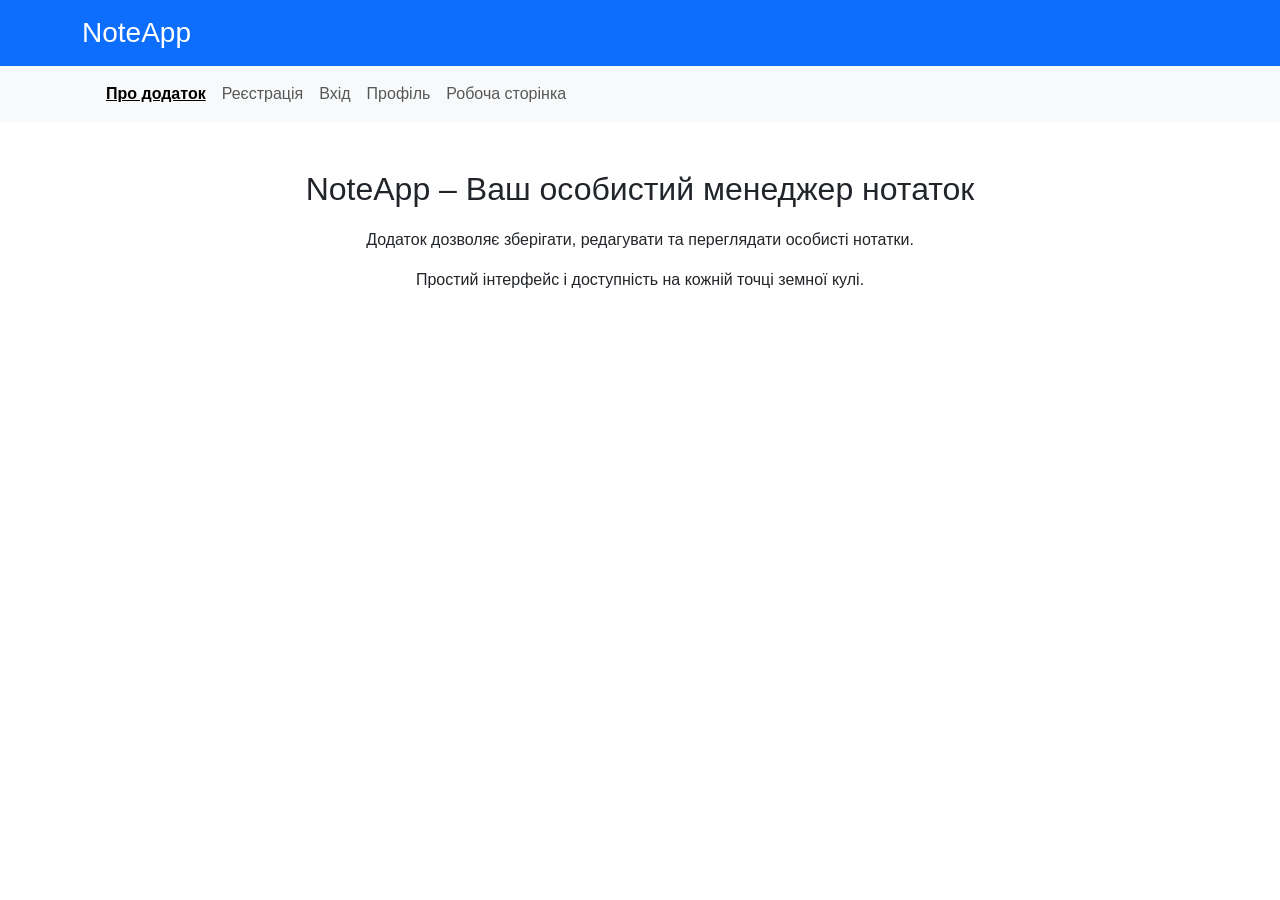
<file: index.html>
<!DOCTYPE html>
<html lang="uk">
<head>
  <meta charset="UTF-8">
  <meta name="viewport" content="width=device-width, initial-scale=1"> 
  <title>Про додаток</title>
  
 
  <link rel="stylesheet" href="https://cdn.jsdelivr.net/npm/bootstrap@5.3.3/dist/css/bootstrap.min.css">
  <link rel="stylesheet" href="style.css">
</head>
<body>

  <header class="bg-primary text-white py-3">
    <div class="container">
      <h1 class="h3 m-0">NoteApp</h1>
    </div>
  </header>

  <nav class="navbar navbar-expand-lg navbar-light bg-light">
    <div class="container">
      <a class="navbar-brand" href="#"> </a> 

      <button class="navbar-toggler" type="button" data-bs-toggle="collapse" data-bs-target="#mainNavbar" aria-controls="mainNavbar" aria-expanded="false" aria-label="Перемикач навігації">
        <span class="navbar-toggler-icon"></span>
      </button>

      <div class="collapse navbar-collapse" id="mainNavbar">
        <ul class="navbar-nav me-auto">
          <li class="nav-item"><a class="nav-link active" href="index.html">Про додаток</a></li>
          <li class="nav-item"><a class="nav-link" href="register.html">Реєстрація</a></li>
          <li class="nav-item"><a class="nav-link" href="login.html">Вхід</a></li>
          <li class="nav-item"><a class="nav-link" href="profile.html">Профіль</a></li>
          <li class="nav-item"><a class="nav-link" href="dashboard.html">Робоча сторінка</a></li>
        </ul>
      </div>
    </div>
  </nav>

  <main class="container my-5 text-center">
    <h2>NoteApp – Ваш особистий менеджер нотаток</h2>
    <p>Додаток дозволяє зберігати, редагувати та переглядати особисті нотатки.</p>
    <p>Простий інтерфейс і доступність на кожній точці земної кулі. </p>
  </main>

 
  <script src="https://cdn.jsdelivr.net/npm/bootstrap@5.3.3/dist/js/bootstrap.bundle.min.js"></script>

</body>
</html>
</file>
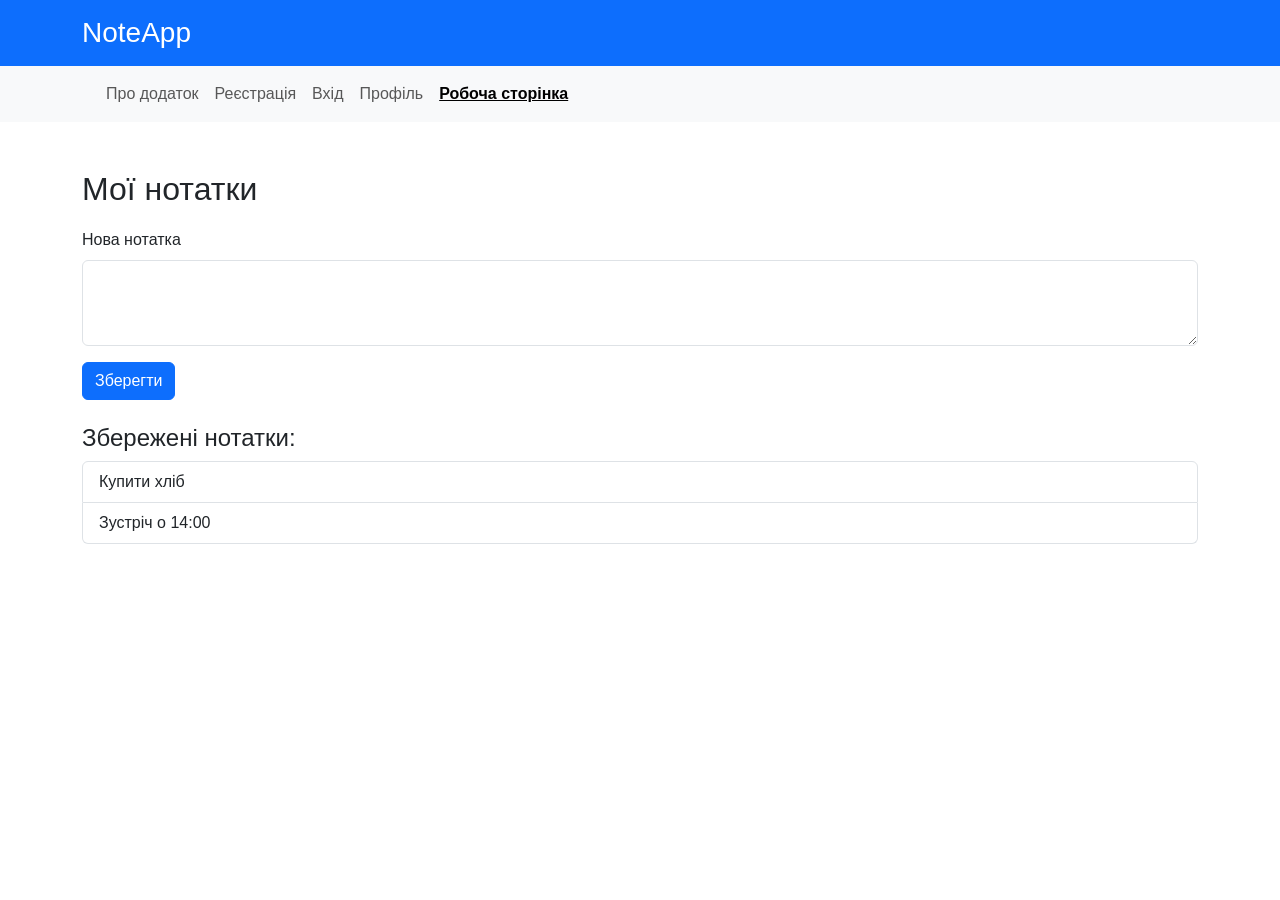
<file: dashboard.html>
<!DOCTYPE html>
<html lang="uk">
<head>
  <meta charset="UTF-8">
  <meta name="viewport" content="width=device-width, initial-scale=1"> 
  <title>Робоча сторінка</title>
  <link rel="stylesheet" href="https://cdn.jsdelivr.net/npm/bootstrap@5.3.3/dist/css/bootstrap.min.css">
  <link rel="stylesheet" href="style.css">
  <style>
   

  </style>
</head>
<body>


  <header class="bg-primary text-white py-3">
    <div class="container">
      <h1 class="h3 m-0">NoteApp</h1>
    </div>
  </header>

  
  <nav class="navbar navbar-expand-lg navbar-light bg-light">
    <div class="container">
      <a class="navbar-brand" href="#"> </a> 

      <button class="navbar-toggler" type="button" data-bs-toggle="collapse" data-bs-target="#mainNavbar">
        <span class="navbar-toggler-icon"></span>
      </button>

      <div class="collapse navbar-collapse" id="mainNavbar">
        <ul class="navbar-nav me-auto">
          <li class="nav-item"><a class="nav-link" href="index.html">Про додаток</a></li>
          <li class="nav-item"><a class="nav-link" href="register.html">Реєстрація</a></li>
          <li class="nav-item"><a class="nav-link" href="login.html">Вхід</a></li>
          <li class="nav-item"><a class="nav-link" href="profile.html">Профіль</a></li>
          <li class="nav-item"><a class="nav-link active" href="dashboard.html">Робоча сторінка</a></li>
        </ul>
      </div>
    </div>
  </nav>

  <main class="container my-5">
    <h2>Мої нотатки</h2>
    <form class="mb-4">
      <div class="mb-3">
        <label class="form-label">Нова нотатка</label>
        <textarea class="form-control" rows="3"></textarea>
      </div>
      <button class="btn btn-primary">Зберегти</button>
    </form>

    <h4>Збережені нотатки:</h4>
    <ul class="list-group">
      <li class="list-group-item">Купити хліб</li>
      <li class="list-group-item">Зустріч о 14:00</li>
    </ul>
  </main>
 <script src="https://cdn.jsdelivr.net/npm/bootstrap@5.3.3/dist/js/bootstrap.bundle.min.js"></script>
</file>
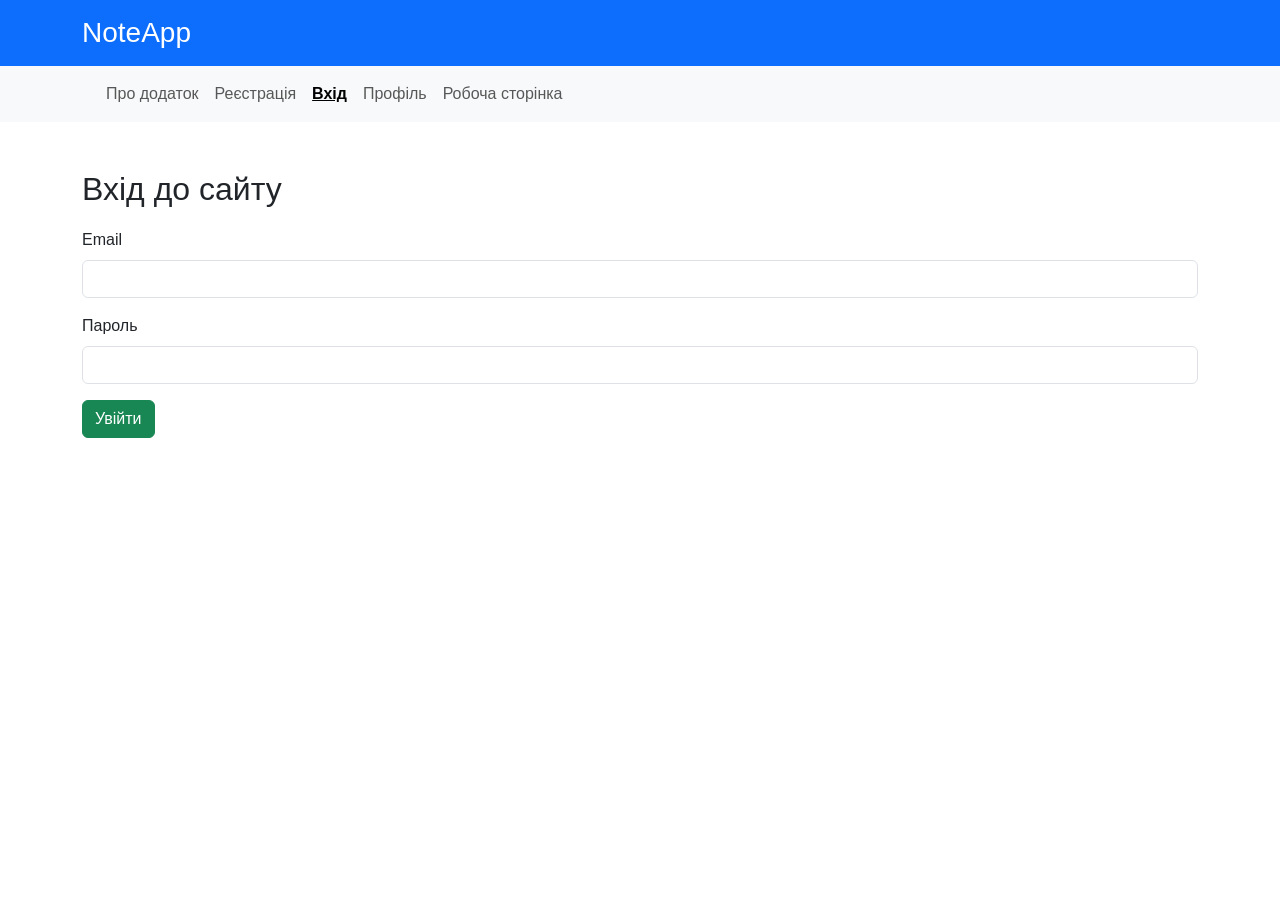
<file: login.html>
<!DOCTYPE html>
<html lang="uk">
<head>
  <meta charset="UTF-8">
  <meta name="viewport" content="width=device-width, initial-scale=1"> 
  <title>Реєстрація</title>
  <link rel="stylesheet" href="https://cdn.jsdelivr.net/npm/bootstrap@5.3.3/dist/css/bootstrap.min.css">
  <link rel="stylesheet" href="style.css">
  <style>
   

  </style>
</head>
<body>


  <header class="bg-primary text-white py-3">
    <div class="container">
      <h1 class="h3 m-0">NoteApp</h1>
    </div>
  </header>

  
  <nav class="navbar navbar-expand-lg navbar-light bg-light">
    <div class="container">
      <a class="navbar-brand" href="#"> </a> 

      <button class="navbar-toggler" type="button" data-bs-toggle="collapse" data-bs-target="#mainNavbar">
        <span class="navbar-toggler-icon"></span>
      </button>

      <div class="collapse navbar-collapse" id="mainNavbar">
        <ul class="navbar-nav me-auto">
          <li class="nav-item"><a class="nav-link" href="index.html">Про додаток</a></li>
          <li class="nav-item"><a class="nav-link" href="register.html">Реєстрація</a></li>
          <li class="nav-item"><a class="nav-link active" href="login.html">Вхід</a></li>
          <li class="nav-item"><a class="nav-link" href="profile.html">Профіль</a></li>
          <li class="nav-item"><a class="nav-link" href="dashboard.html">Робоча сторінка</a></li>
        </ul>
      </div>
    </div>
  </nav>

  <main class="container my-5">
    <h2>Вхід до сайту</h2>
    <form>
      <div class="mb-3">
        <label class="form-label">Email</label>
        <input type="email" class="form-control" required>
      </div>
      <div class="mb-3">
        <label class="form-label">Пароль</label>
        <input type="password" class="form-control" required>
      </div>
      <button type="submit" class="btn btn-success">Увійти</button>
    </form>
  </main>
 <script src="https://cdn.jsdelivr.net/npm/bootstrap@5.3.3/dist/js/bootstrap.bundle.min.js"></script>
</file>
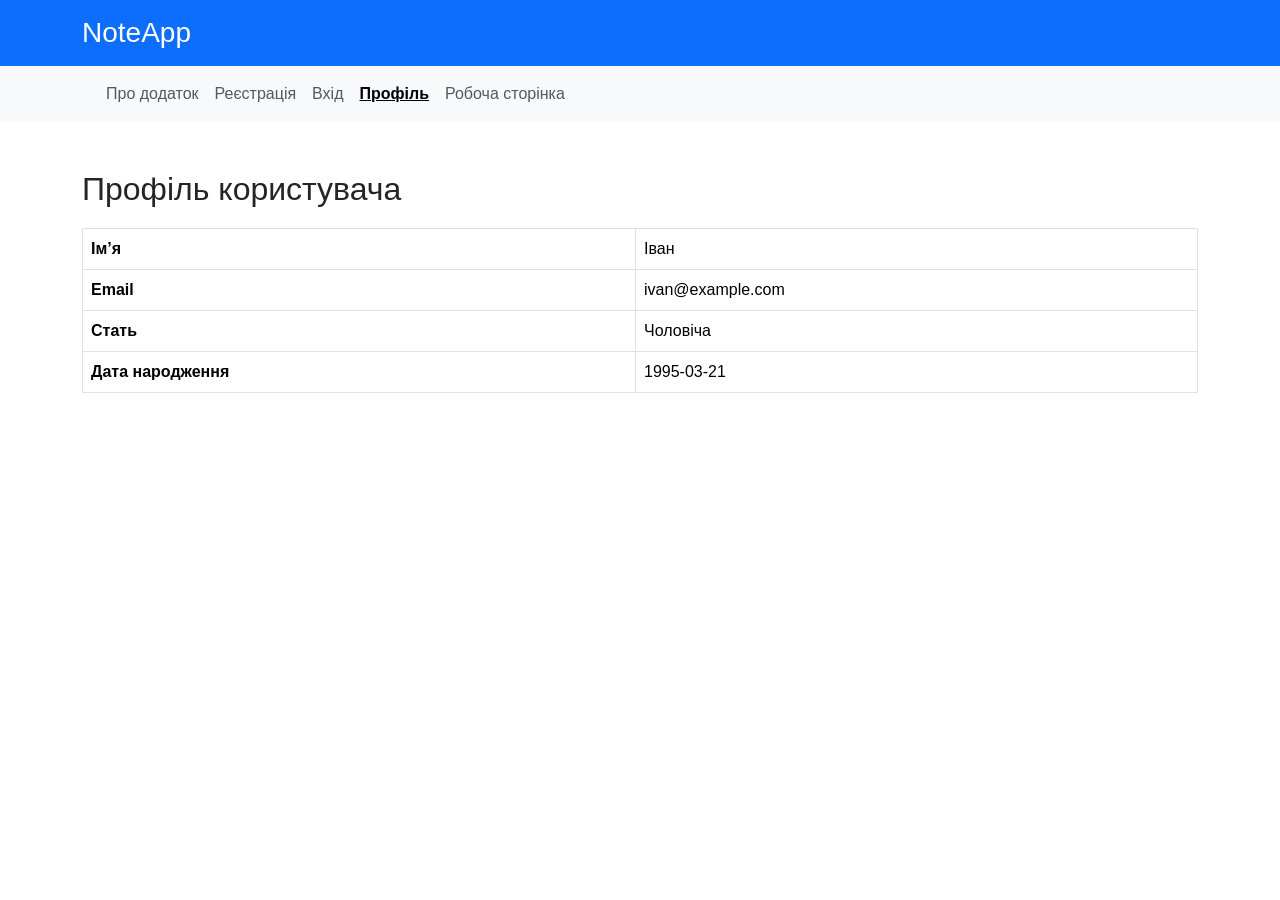
<file: profile.html>
<!DOCTYPE html>
<html lang="uk">
<head>
  <meta charset="UTF-8">
  <meta name="viewport" content="width=device-width, initial-scale=1"> 
  <title>Профіль</title>
  <link rel="stylesheet" href="https://cdn.jsdelivr.net/npm/bootstrap@5.3.3/dist/css/bootstrap.min.css">
  <link rel="stylesheet" href="style.css">
  <style>
   

  </style>
</head>
<body>


  <header class="bg-primary text-white py-3">
    <div class="container">
      <h1 class="h3 m-0">NoteApp</h1>
    </div>
  </header>

  
  <nav class="navbar navbar-expand-lg navbar-light bg-light">
    <div class="container">
      <a class="navbar-brand" href="#"> </a> 

      <button class="navbar-toggler" type="button" data-bs-toggle="collapse" data-bs-target="#mainNavbar">
        <span class="navbar-toggler-icon"></span>
      </button>

      <div class="collapse navbar-collapse" id="mainNavbar">
        <ul class="navbar-nav me-auto">
          <li class="nav-item"><a class="nav-link" href="index.html">Про додаток</a></li>
          <li class="nav-item"><a class="nav-link" href="register.html">Реєстрація</a></li>
          <li class="nav-item"><a class="nav-link" href="login.html">Вхід</a></li>
          <li class="nav-item"><a class="nav-link active" href="profile.html">Профіль</a></li>
          <li class="nav-item"><a class="nav-link" href="dashboard.html">Робоча сторінка</a></li>
        </ul>
      </div>
    </div>
  </nav>

  <main class="container my-5">
    <h2>Профіль користувача</h2>
    <table class="table table-bordered">
      <tr>
        <th>Ім’я</th>
        <td>Іван</td>
      </tr>
      <tr>
        <th>Email</th>
        <td>ivan@example.com</td>
      </tr>
      <tr>
        <th>Стать</th>
        <td>Чоловіча</td>
      </tr>
      <tr>
        <th>Дата народження</th>
        <td>1995-03-21</td>
      </tr>
    </table>
  </main>
 <script src="https://cdn.jsdelivr.net/npm/bootstrap@5.3.3/dist/js/bootstrap.bundle.min.js"></script>
</file>
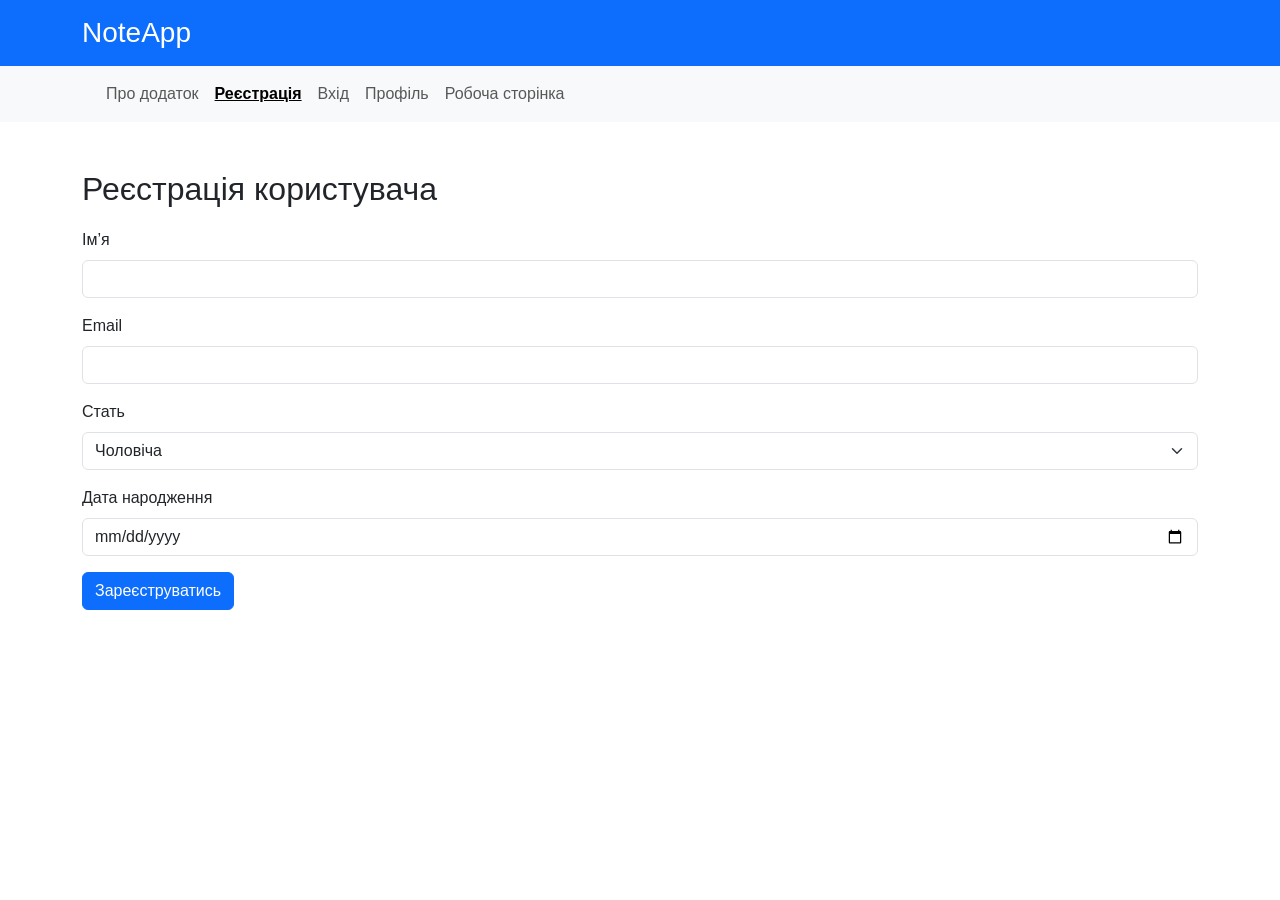
<file: register.html>
<!DOCTYPE html>
<html lang="uk">
<head>
  <meta charset="UTF-8">
  <meta name="viewport" content="width=device-width, initial-scale=1"> 
  <title>Вхід</title>
  <link rel="stylesheet" href="https://cdn.jsdelivr.net/npm/bootstrap@5.3.3/dist/css/bootstrap.min.css">
  <link rel="stylesheet" href="style.css">
  <style>
   

  </style>
</head>
<body>


  <header class="bg-primary text-white py-3">
    <div class="container">
      <h1 class="h3 m-0">NoteApp</h1>
    </div>
  </header>

  
  <nav class="navbar navbar-expand-lg navbar-light bg-light">
    <div class="container">
      <a class="navbar-brand" href="#"> </a> 

      <button class="navbar-toggler" type="button" data-bs-toggle="collapse" data-bs-target="#mainNavbar">
        <span class="navbar-toggler-icon"></span>
      </button>

      <div class="collapse navbar-collapse" id="mainNavbar">
        <ul class="navbar-nav me-auto">
          <li class="nav-item"><a class="nav-link" href="index.html">Про додаток</a></li>
          <li class="nav-item"><a class="nav-link active" href="register.html">Реєстрація</a></li>
          <li class="nav-item"><a class="nav-link" href="login.html">Вхід</a></li>
          <li class="nav-item"><a class="nav-link" href="profile.html">Профіль</a></li>
          <li class="nav-item"><a class="nav-link" href="dashboard.html">Робоча сторінка</a></li>
        </ul>
      </div>
    </div>
  </nav>

  <main class="container my-5">
    <h2>Реєстрація користувача</h2>
    <form>
      <div class="mb-3">
        <label class="form-label">Ім’я</label>
        <input type="text" class="form-control" required>
      </div>
      <div class="mb-3">
        <label class="form-label">Email</label>
        <input type="email" class="form-control" required>
      </div>
      <div class="mb-3">
        <label class="form-label">Стать</label>
        <select class="form-select">
          <option>Чоловіча</option>
          <option>Жіноча</option>
          <option>Інше</option>
        </select>
      </div>
      <div class="mb-3">
        <label class="form-label">Дата народження</label>
        <input type="date" class="form-control">
      </div>
      <button type="submit" class="btn btn-primary">Зареєструватись</button>
    </form>
  </main>
 <script src="https://cdn.jsdelivr.net/npm/bootstrap@5.3.3/dist/js/bootstrap.bundle.min.js"></script>
</file>
<file: style.css>
body {
  font-family: 'Segoe UI', sans-serif;
}
h2 {
  margin-bottom: 20px;
}

.selected_comment {
  font-weight: bold;        /* Жирний */
  text-decoration: underline; /* Підкреслений */
} 
    .nav-link.active {
      font-weight: bold;
      text-decoration: underline;
    }
</file>
